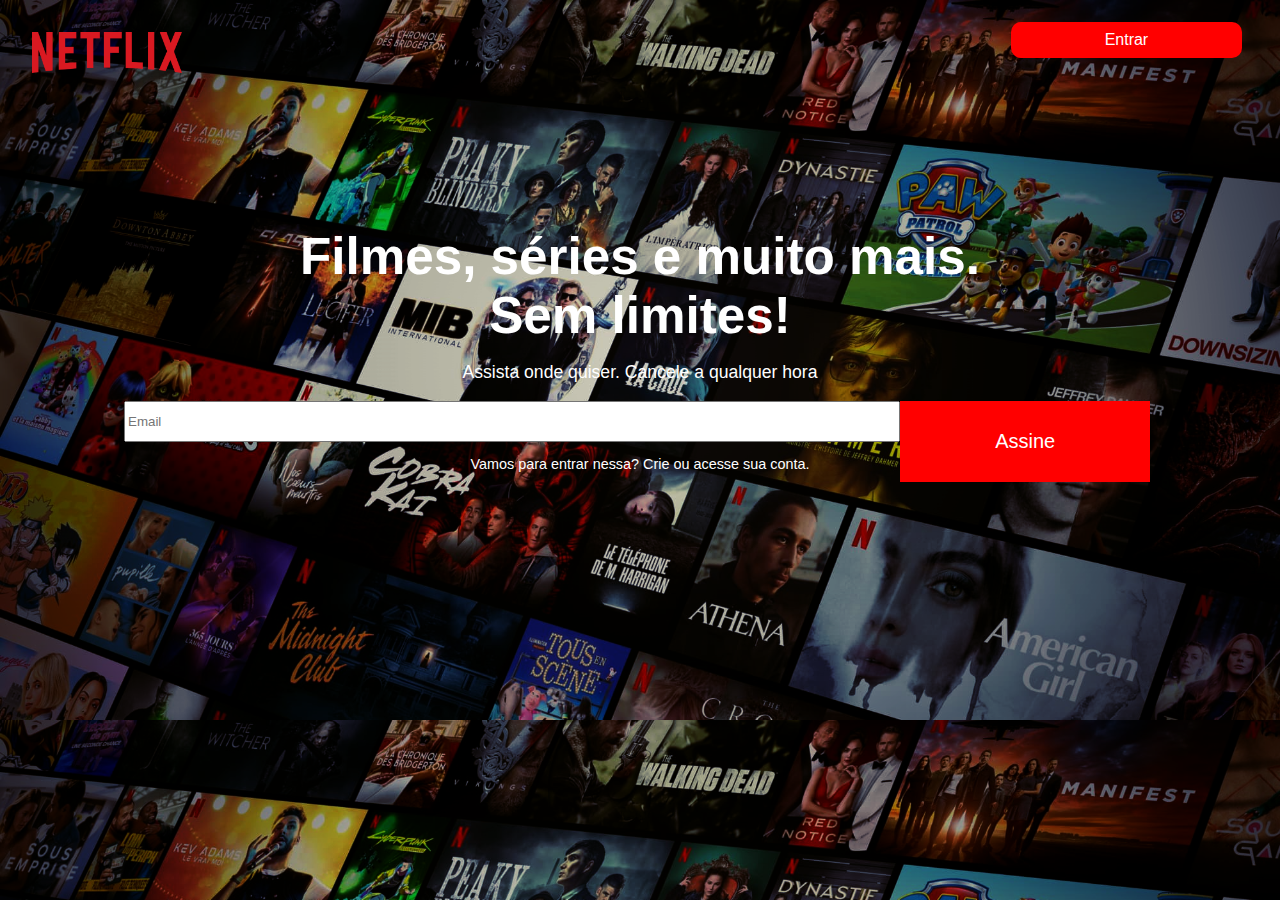
<file: index.html>
<!DOCTYPE html>
<html lang="pt-br">
<head>
    <meta charset="UTF-8">
    <meta http-equiv="X-UA-Compatible" content="IE=edge">
    <meta name="viewport" content="width=device-width, initial-scale=1.0">
    <link rel="stylesheet" href="style.css">            
    <title>Nãotflix</title>
</head>
<body>
<!--Cabeçalho-->
    <header>
        <img src="./image/Netflix.png" alt="logo da netflix" class="logo">
            <a href="./login_page.html" class="entrar">Entrar</a>
        
    </header>
<!--Informações-->
    <main>
        <div class="main">
            <h1>Filmes, séries e muito mais.</h1>
            <h1 class="continua">Sem limites!</h1>
            <p>Assista onde quiser. Cancele a qualquer hora</p>
        </div>
<!--Email-->
        <div class="form">
            <form>
                <input type="email" name="email" id="email" placeholder="Email">
               <a href="./login_page.html" class="assine">Assine</a>
            </form>
        </div>
    </main>
<!--Rodapé-->
    <footer>
        <p class="rodape">Vamos para entrar nessa? Crie ou acesse sua conta.</p>
    </footer>
</body>
</html>
</file>
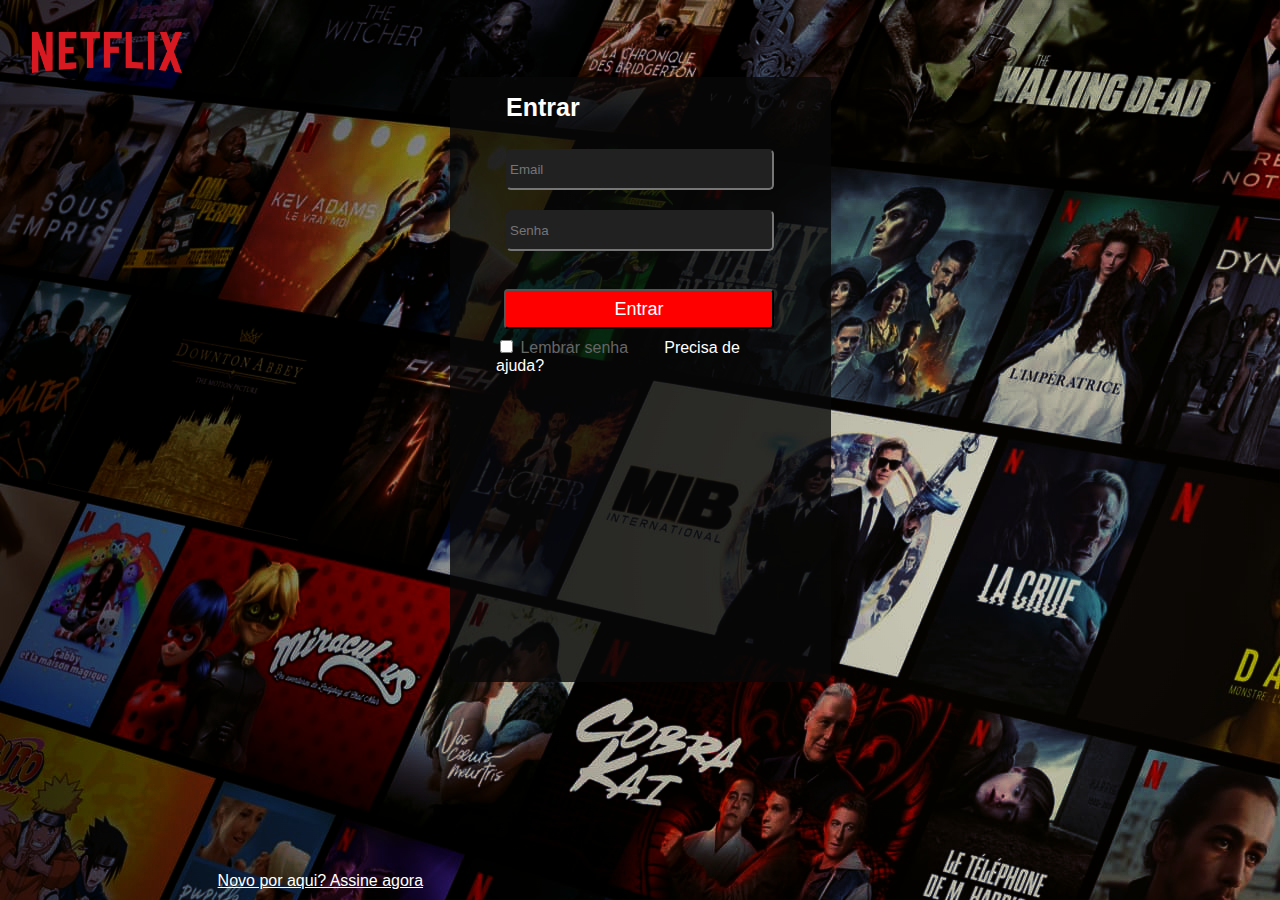
<file: login_page.html>
<!DOCTYPE html>
<html lang="en">
<head>
    <meta charset="UTF-8">
    <meta http-equiv="X-UA-Compatible" content="IE=edge">
    <meta name="viewport" content="width=device-width, initial-scale=1.0">
    <link rel="stylesheet" href="./style_login_page.css">
    <title>Login</title>
</head>
<body>
        <!--Cabeçalho-->
    <header>
    <a href="./index.html"><img src="./image/Netflix.png" alt="logo Netflix" class="logo"></a>

    </header>
        <!--Principal-->
    <main>
        <div class="fundo"></div>
        <div class="form">
            <h1>Entrar</h1>
            <form>        
        <!--Tela de login-->  
                <input type="email" name="" id="email" placeholder="Email" class="email">
                <br>
                <input type="password" name="senha" id="senha" placeholder="Senha" class="email" >  
                <br> 
                <button class="entrar">Entrar</button>    
                <br>     
                <span class="info">
                    <!--Checkbox-->
                 <input type="checkbox" name="lembrar" id="lembrar" class="check">
                 <label for="lembrar">Lembrar senha</label>
                 
                 <a href="#" class="ajuda">Precisa de ajuda?</a>
                </span>               
            </form>
         </div>
        <!--Footer-->
            <div class="chao">           
            <a href="#">Novo por aqui? Assine agora</a>    
            </div>
        </div>
    </main>
</body>
</html>
</file>
<file: style.css>
/*Configurações de base*/
html, body{
    margin: 0px;
    padding: 0px;
   
    background-color:rgb(28, 27, 44) ;
    font-family: 'Franklin Gothic Medium', 'Arial Narrow', Arial, sans-serif;
    
    background-image: url(./image/fundo_netflix.png); 
    background-size:cover;
    

}

a{
color: white;
} 


                /*Cabeçalho*/

.logo{
    margin: 2.5% 0% 0% 2.5%;
    width: 150px;
    position: relative;

}
                /*Botão de entrar*/
.entrar{

    margin:1% 0% 0% 2.5%;
    width: 18%;
    height: 4%;

    display: flex;
    justify-content: center;
    align-items: center;
    position: absolute;
    top: 1%;
    right: 3%;
    

    background-color: red;
    
    border-radius: 10px;
    text-decoration: none;
}
                /*Centro*/
.main{
    text-align: center;
    margin: 0px;
    margin-top: 150px;
}

.main h1{
    font-size:320%;
    color: white;

    display: block;
    position: relative;

    
    margin: 0px;
}

.continua{
    position: absolute;
}

.main p{   
    color: white;
    font-size: 110%;
    
    text-align: center;
}
                /*Email*/
.form{
    text-align: center;
    display: inline;
    right: 10%;
    position: relative;
}

.form input{
    width:60%;
    height: 35px;

    margin: 0px;

    position: relative;
}
                /*Botão de Assine*/
.assine{
    width: 15%;
    padding: 2.2%;

    background-color: red;
    border: 1px solid red;
    font-size: 20px;
    color: white;

    text-decoration: none;
    text-align: center;
    cursor: pointer;
    position: absolute;

}
                /*Footer*/
footer{
    text-align: center;
    color: white;
    font-size: 90%
}

@media screen and (min-width: 480px){

    
}

@media screen and (min-width: 1440px) {
    .entrar{
        padding: 0;
        width: 5%;
        height: 4.3%;
        
    }

    .form input{
        width:400px;
        height: 40px;
    
        margin: 0px;
    
        position: relative;
    }

    .assine{
        padding: 11px;
    
        width: 15%;
        height: 21px;
       
    
        background-color: rgb(231, 0, 0);
        border: 1px solid rgb(255, 0, 0);
        font-size: 20px;
        color: white;
    
        text-decoration: none;
        text-align: center;
        cursor: pointer;
        position: absolute;


    }
    
}


                                                                                            /*<\\>*/
</file>
<file: style_login_page.css>
/*Configurações de base*/
html, body{
    margin: 0px;
    padding: 0px;
   
    background-color:rgb(28, 27, 44) ;
    font-family: 'Franklin Gothic Medium', 'Arial Narrow', Arial, sans-serif;
    
    background-image: url(./image/fundo_netflix.png); 
    background-size: auto;
    background-repeat: repeat;


    

}

a{
color: white;


} 
                /*Cabeçalho*/
.logo{
    margin: 2.5% 0% 0% 2.5%;
    width: 150px;
    position: relative;

}

                /*Fundo opaco*/

main{
    display: flex;
    justify-content: center;
    
}

.fundo{
    position: relative;
    display: flex;
    justify-content: center;
    align-items: start;
    padding-top: 2%;

    width: 381px;
    height:580px;

    
   

    background-color: rgb(7, 7, 7);
    opacity: 80%;
    
    border-radius: 8px;

}

                /*Informações de login*/

.form{
    position: absolute;
    text-align: left;

    
}

.form h1{
    color: white;
    font-size: 25px;
    position: relative;
    left: 3.5%;
    
}

.email{
    margin: 10px;
    width: 260px;
    height: 35px;

    border-radius: 5px;
    background-color: rgb(33, 33, 33);
}

.form #senha{
    margin-bottom: 30px;
}

.form button{
    margin: 8px;
    width: 270px;
    height: 40px;

    background-color: rgb(255, 0, 0);
    color: white;
    font-size: 18px;
    border-radius: 4px;
}
.senha{
    display: flex;
    justify-content: center;

    left: 2%
    
}

.info label{
    font-size: 100%;
    color: rgb(102, 102, 102);
}

.ajuda{   
    padding-left: 11%;
    text-decoration: none;
}
.chao{
  
    position: absolute;     
    left: 17%;
    bottom: 10px;
    text-decoration: none;
    border: 0px solid black;  
}

@media screen and (max-width: 480px){

    html, body{
        margin: 0px;
        padding: 0px;
       
        background-color:rgb(28, 27, 44) ;
        font-family: 'Franklin Gothic Medium', 'Arial Narrow', Arial, sans-serif;
        
        background-image: url(./image/fundo_netflix.png); 
        background-size:cover;
        
    
    }

    .fundo{
        position: relative;
        display: flex;
        justify-content: center;
        align-items: start;
        padding-left: 0px;

    
           
}

                                                                                                      /*<\\>*/
</file>
